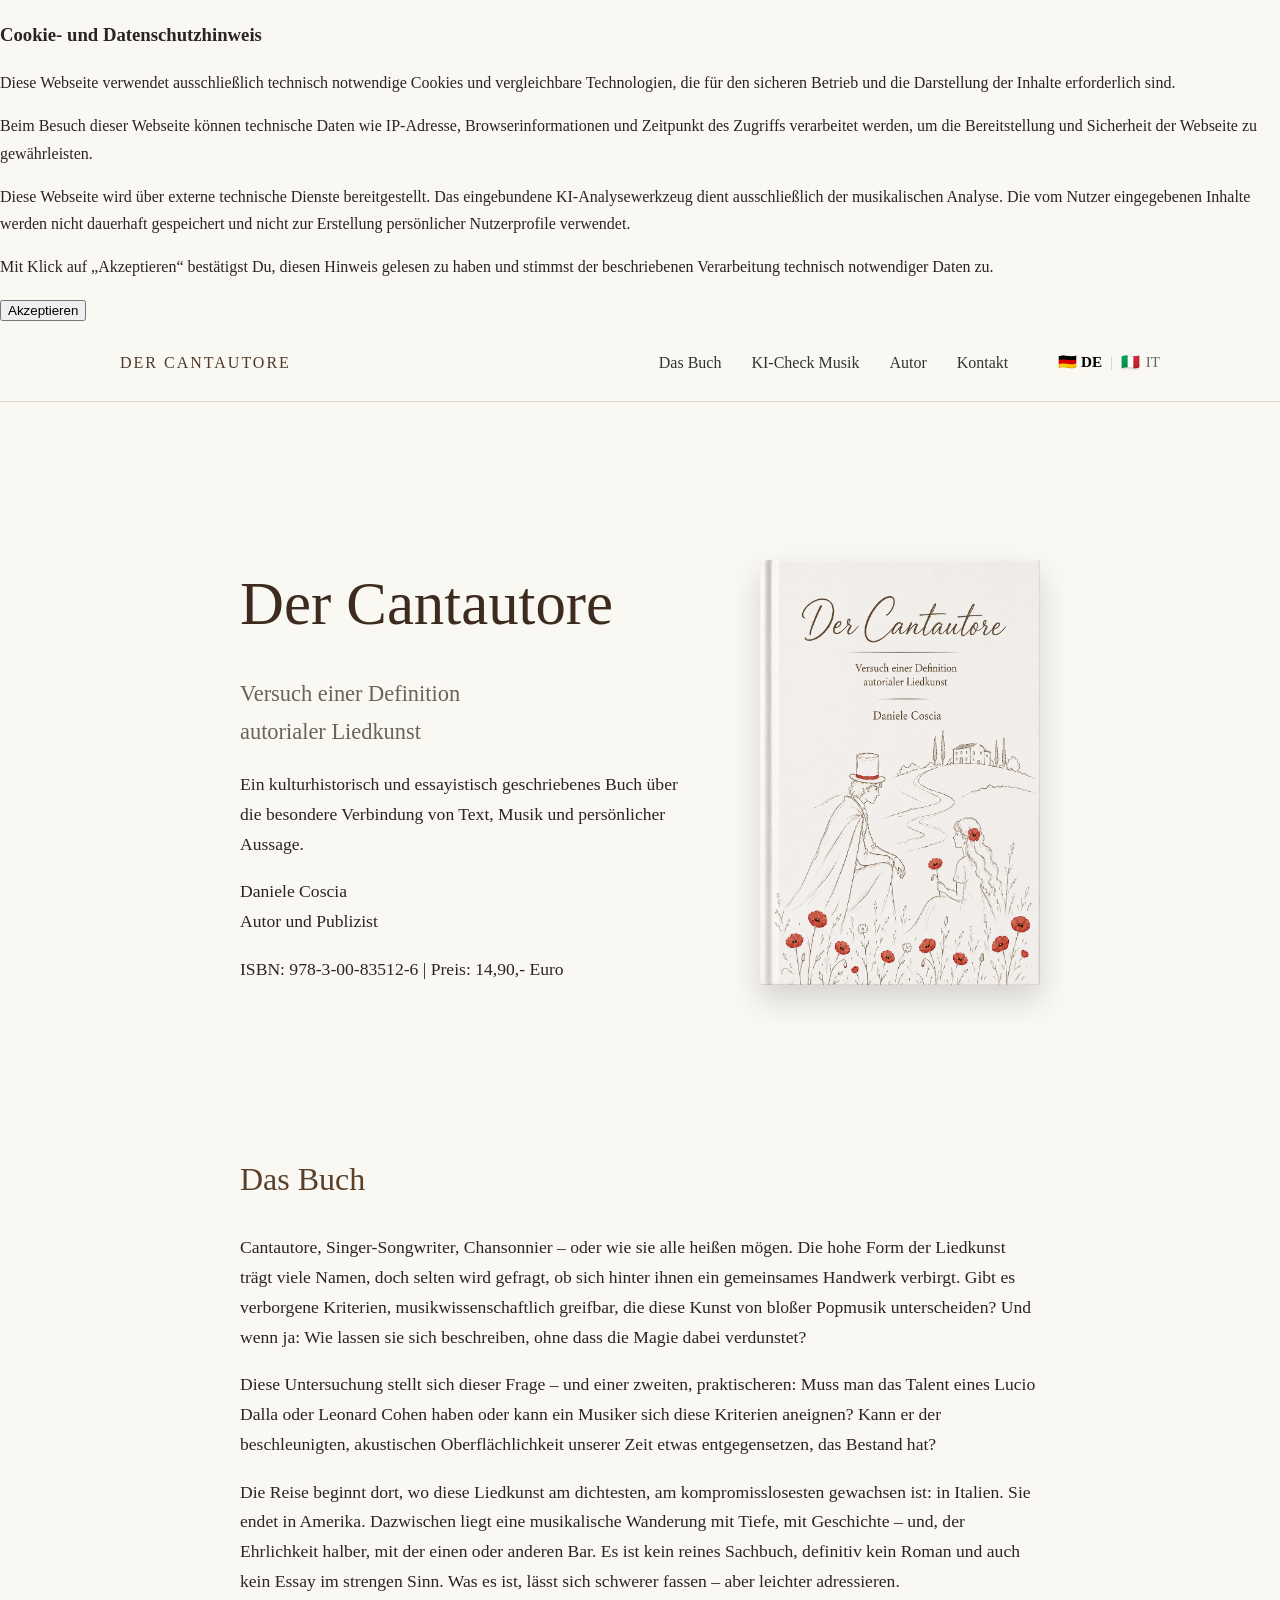
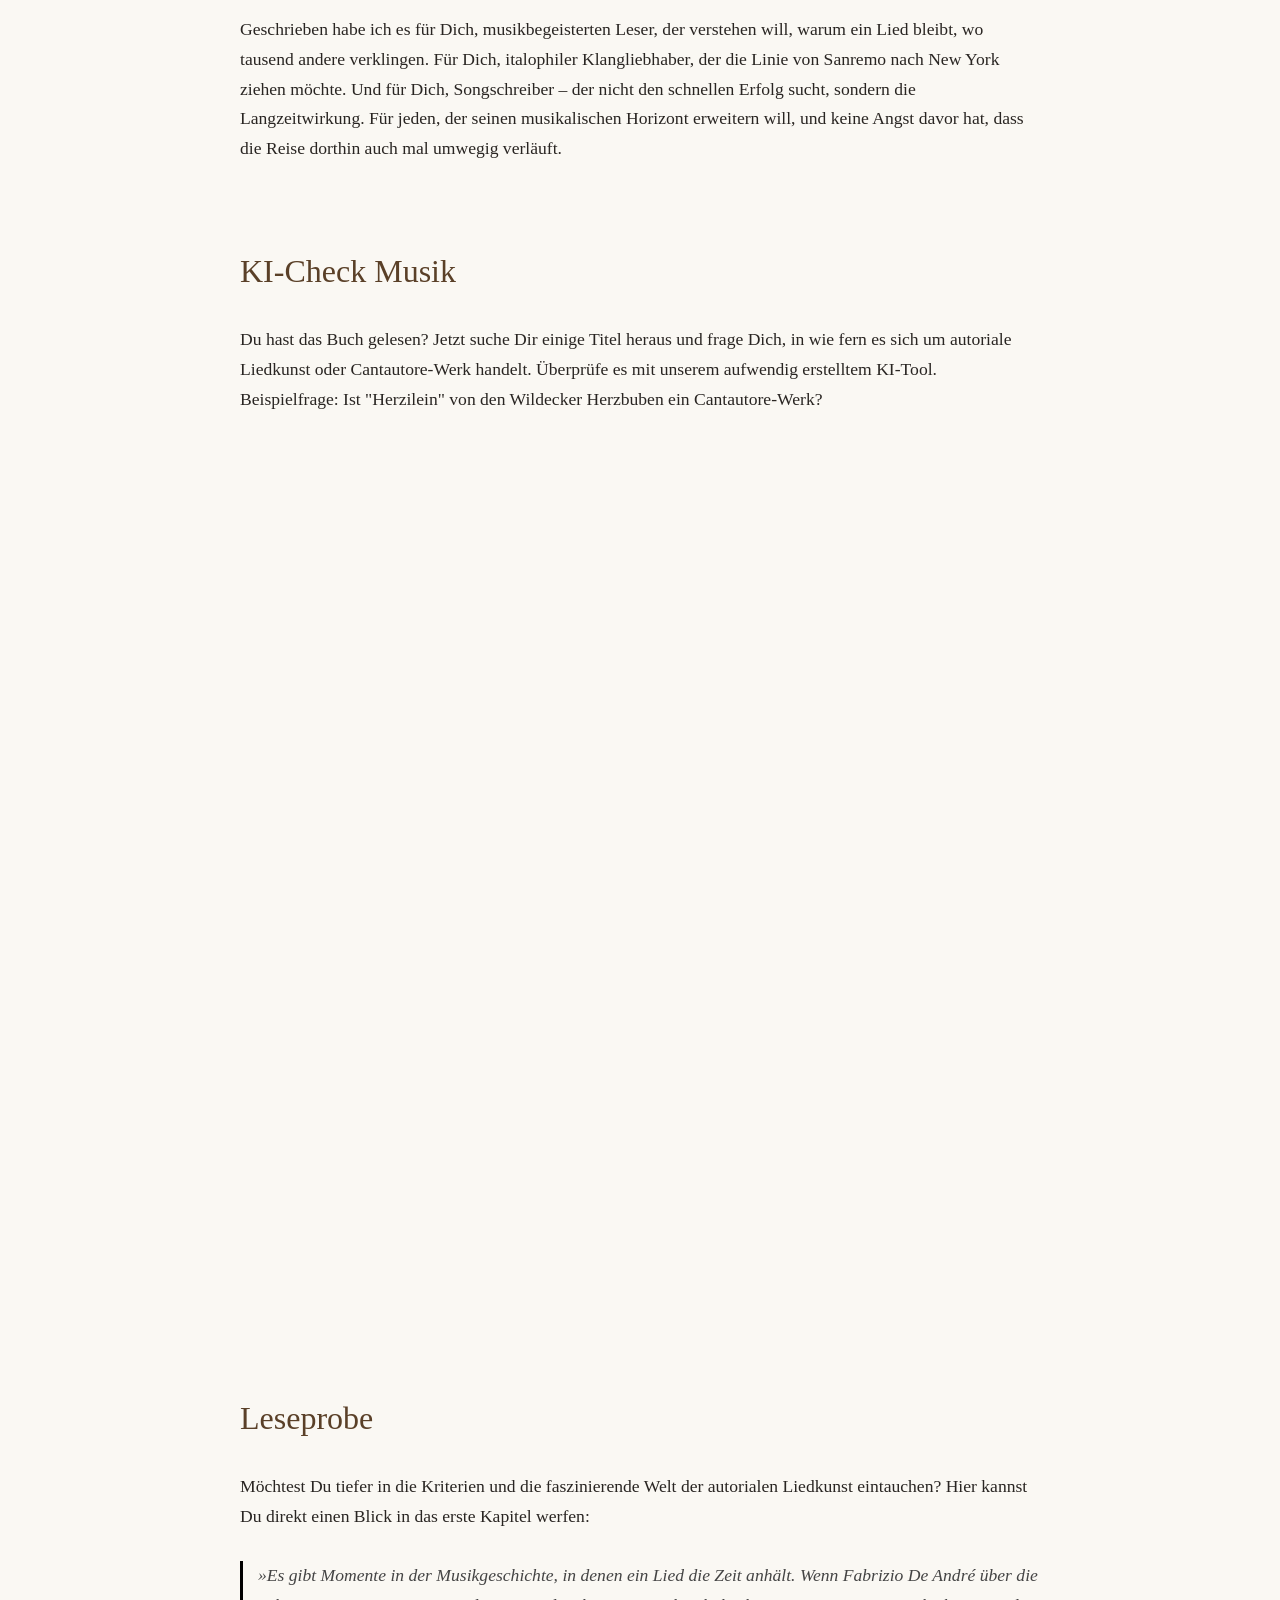
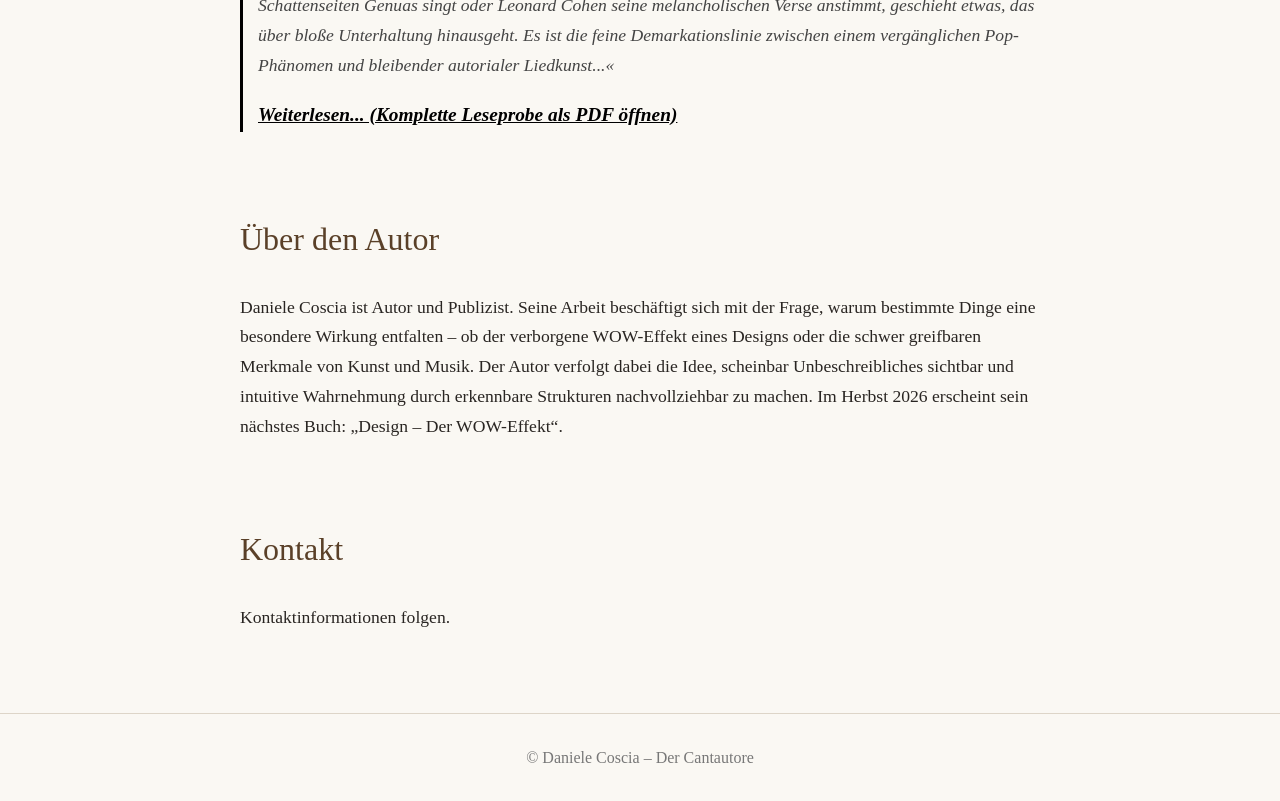
<file: index.html>
<!DOCTYPE html>
<html lang="de">
<script>
  // Erkennt automatisch die Browsersprache des Besuchers
  const userLang = navigator.language || navigator.userLanguage; 
  
  // Wenn der Besucher Italienisch als Sprache nutzt, wird er sofort weitergeleitet
  if (userLang.startsWith('it')) {
    window.location.href = '/it/';
  }
</script>
<head>
<meta charset="UTF-8">
<meta name="viewport" content="width=device-width, initial-scale=1.0">

<title>Der Cantautore – Daniele Coscia</title>

<link rel="stylesheet" href="style.css">
</head>

<div id="cookie-banner">

<h3>Cookie- und Datenschutzhinweis</h3>

<p>
Diese Webseite verwendet ausschließlich technisch notwendige Cookies und
vergleichbare Technologien, die für den sicheren Betrieb und die Darstellung
der Inhalte erforderlich sind.
</p>

<p>
Beim Besuch dieser Webseite können technische Daten wie IP-Adresse,
Browserinformationen und Zeitpunkt des Zugriffs verarbeitet werden, um die
Bereitstellung und Sicherheit der Webseite zu gewährleisten.
</p>

<p>
Diese Webseite wird über externe technische Dienste bereitgestellt.
Das eingebundene KI-Analysewerkzeug dient ausschließlich der musikalischen
Analyse. Die vom Nutzer eingegebenen Inhalte werden nicht dauerhaft gespeichert
und nicht zur Erstellung persönlicher Nutzerprofile verwendet.
</p>

<p>
Mit Klick auf „Akzeptieren“ bestätigst Du, diesen Hinweis gelesen zu haben und
stimmst der beschriebenen Verarbeitung technisch notwendiger Daten zu.
</p>

<button onclick="acceptCookies()">
Akzeptieren
</button>

</div>


<script>

function acceptCookies() {
    localStorage.setItem("privacyAccepted", "true");
    document.getElementById("cookie-banner").style.display = "none";
}


if (localStorage.getItem("privacyAccepted")) {
    document.getElementById("cookie-banner").style.display = "none";
}

</script>


<script>

function acceptCookies() {
    localStorage.setItem("cookieAccepted", "true");
    document.getElementById("cookie-banner").style.display = "none";
}


if (localStorage.getItem("cookieAccepted")) {
    document.getElementById("cookie-banner").style.display = "none";
}

</script>

<body>

<header>

<nav>

<div class="logo">
DER CANTAUTORE
</div>

<div class="menu">
<a href="#buch">Das Buch</a>
<a href="#ki">KI-Check Musik</a>
<a href="#autor">Autor</a>
<a href="#kontakt">Kontakt</a>
<!-- Sprachwechsler mit Miniflaggen-Icons -->
<span style="margin-left: 20px; font-size: 0.95em; white-space: nowrap; display: inline-block; vertical-align: middle;">
  <span style="filter: grayscale(0%);" title="Deutsch">🇩🇪</span> <strong style="color: #000; font-weight: 700;">DE</strong> 
  <span style="color: #ccc; margin: 0 4px;">|</span> 
  <span style="filter: drop-shadow(0px 1px 1px rgba(0,0,0,0.15));" title="Italiano">🇮🇹</span> <a href="it/index.html" style="margin-left: 0; padding-left: 2px; display: inline; color: #666;">IT</a>
</span>
</div>

</nav>

</header>


<main>

<section class="hero">

<div class="hero-text">

<h1>
Der Cantautore
</h1>

<h2>
Versuch einer Definition<br>
autorialer Liedkunst
</h2>

<p>
Ein kulturhistorisch und essayistisch geschriebenes Buch
über die besondere Verbindung von Text, Musik und persönlicher Aussage.
</p>

<p class="author">
Daniele Coscia<br>
Autor und Publizist
<p>
ISBN: 978-3-00-83512-6 | Preis: 14,90,- Euro
</p>

</div>


<div class="hero-cover">

<img src="coverBuch.png" alt="Buchcover Der Cantautore">

</div>

</section>
<section id="buch">

<h2>Das Buch</h2>

<p>
Cantautore, Singer-Songwriter, Chansonnier – oder wie sie alle heißen mögen.
Die hohe Form der Liedkunst trägt viele Namen, doch selten wird gefragt,
ob sich hinter ihnen ein gemeinsames Handwerk verbirgt. Gibt es verborgene
Kriterien, musikwissenschaftlich greifbar, die diese Kunst von bloßer Popmusik
unterscheiden? Und wenn ja: Wie lassen sie sich beschreiben, ohne dass die
Magie dabei verdunstet?
</p>

<p>
Diese Untersuchung stellt sich dieser Frage – und einer zweiten, praktischeren:
Muss man das Talent eines Lucio Dalla oder Leonard Cohen haben oder kann ein
Musiker sich diese Kriterien aneignen? Kann er der beschleunigten, akustischen
Oberflächlichkeit unserer Zeit etwas entgegensetzen, das Bestand hat?
</p>

<p>
Die Reise beginnt dort, wo diese Liedkunst am dichtesten, am kompromisslosesten
gewachsen ist: in Italien. Sie endet in Amerika. Dazwischen liegt eine
musikalische Wanderung mit Tiefe, mit Geschichte – und, der Ehrlichkeit halber,
mit der einen oder anderen Bar. Es ist kein reines Sachbuch, definitiv kein Roman
und auch kein Essay im strengen Sinn. Was es ist, lässt sich schwerer fassen –
aber leichter adressieren.
</p>

<p>
Geschrieben habe ich es für Dich, musikbegeisterten Leser, der verstehen will,
warum ein Lied bleibt, wo tausend andere verklingen. Für Dich, italophiler
Klangliebhaber, der die Linie von Sanremo nach New York ziehen möchte.
Und für Dich, Songschreiber – der nicht den schnellen Erfolg sucht, sondern
die Langzeitwirkung. 
Für jeden, der seinen musikalischen Horizont erweitern will, und keine Angst
davor hat, dass die Reise dorthin auch mal umwegig verläuft.
</p>

</section>


<section id="ki">

<h2>KI-Check Musik</h2>

<p>
Du hast das Buch gelesen? Jetzt suche Dir einige Titel heraus und frage Dich,
in wie fern es sich um autoriale Liedkunst oder Cantautore-Werk handelt.
Überprüfe es mit unserem aufwendig erstelltem KI-Tool. Beispielfrage: Ist
"Herzilein" von den Wildecker Herzbuben ein Cantautore-Werk?
</p>
<iframe 
  id="ki-tool"
  src="https://cantautore-analyse-assistent.ai.studio"
  width="100%"
  height="870"
  style="border: none; border-radius: 3px; overflow: hidden;"
  allow="microphone">
</iframe>

<script>
window.addEventListener("load", function() {
    setTimeout(function() {
        window.scrollTo(0, 0);
    }, 1000);
});
</script>
</section>
<section id="leseprobe" style="margin-top: 50px; margin-bottom: 50px;">

<h2>Leseprobe</h2>

<p>
Möchtest Du tiefer in die Kriterien und die faszinierende Welt der autorialen Liedkunst eintauchen? 
Hier kannst Du direkt einen Blick in das erste Kapitel werfen:
</p>

<div style="border-left: 3px solid #000; padding-left: 15px; margin: 30px 0; font-style: italic; color: #444;">
  <p style="margin-top: 0;">
    »Es gibt Momente in der Musikgeschichte, in denen ein Lied die Zeit anhält. 
    Wenn Fabrizio De André über die Schattenseiten Genuas singt oder Leonard Cohen 
    seine melancholischen Verse anstimmt, geschieht etwas, das über bloße Unterhaltung 
    hinausgeht. Es ist die feine Demarkationslinie zwischen einem vergänglichen 
    Pop-Phänomen und bleibender autorialer Liedkunst...«
  </p>
  
  <p style="margin-bottom: 0; margin-top: 15px;">
    <a href="leseprobe-der-cantautore.pdf" target="_blank" style="color: #000; font-weight: bold; text-decoration: underline; font-size: 1.1em; cursor: pointer;">
      Weiterlesen... (Komplette Leseprobe als PDF öffnen)
    </a>
  </p>
</div>

</section>

<section id="autor">

<h2>Über den Autor</h2>

<p>
Daniele Coscia ist Autor und Publizist.
Seine Arbeit beschäftigt sich mit der Frage, warum bestimmte Dinge eine besondere Wirkung entfalten – ob der verborgene WOW-Effekt eines Designs oder die schwer greifbaren Merkmale von Kunst und Musik.
Der Autor verfolgt dabei die Idee, scheinbar Unbeschreibliches sichtbar und intuitive Wahrnehmung durch erkennbare Strukturen nachvollziehbar zu machen.

Im Herbst 2026 erscheint sein nächstes Buch:
„Design – Der WOW-Effekt“.
</p>

</section>


<section id="kontakt">

<h2>Kontakt</h2>

<p>
Kontaktinformationen folgen.
</p>

</section>


</main>


<footer>
© Daniele Coscia – Der Cantautore
</footer>

</body>

</html>
</file>
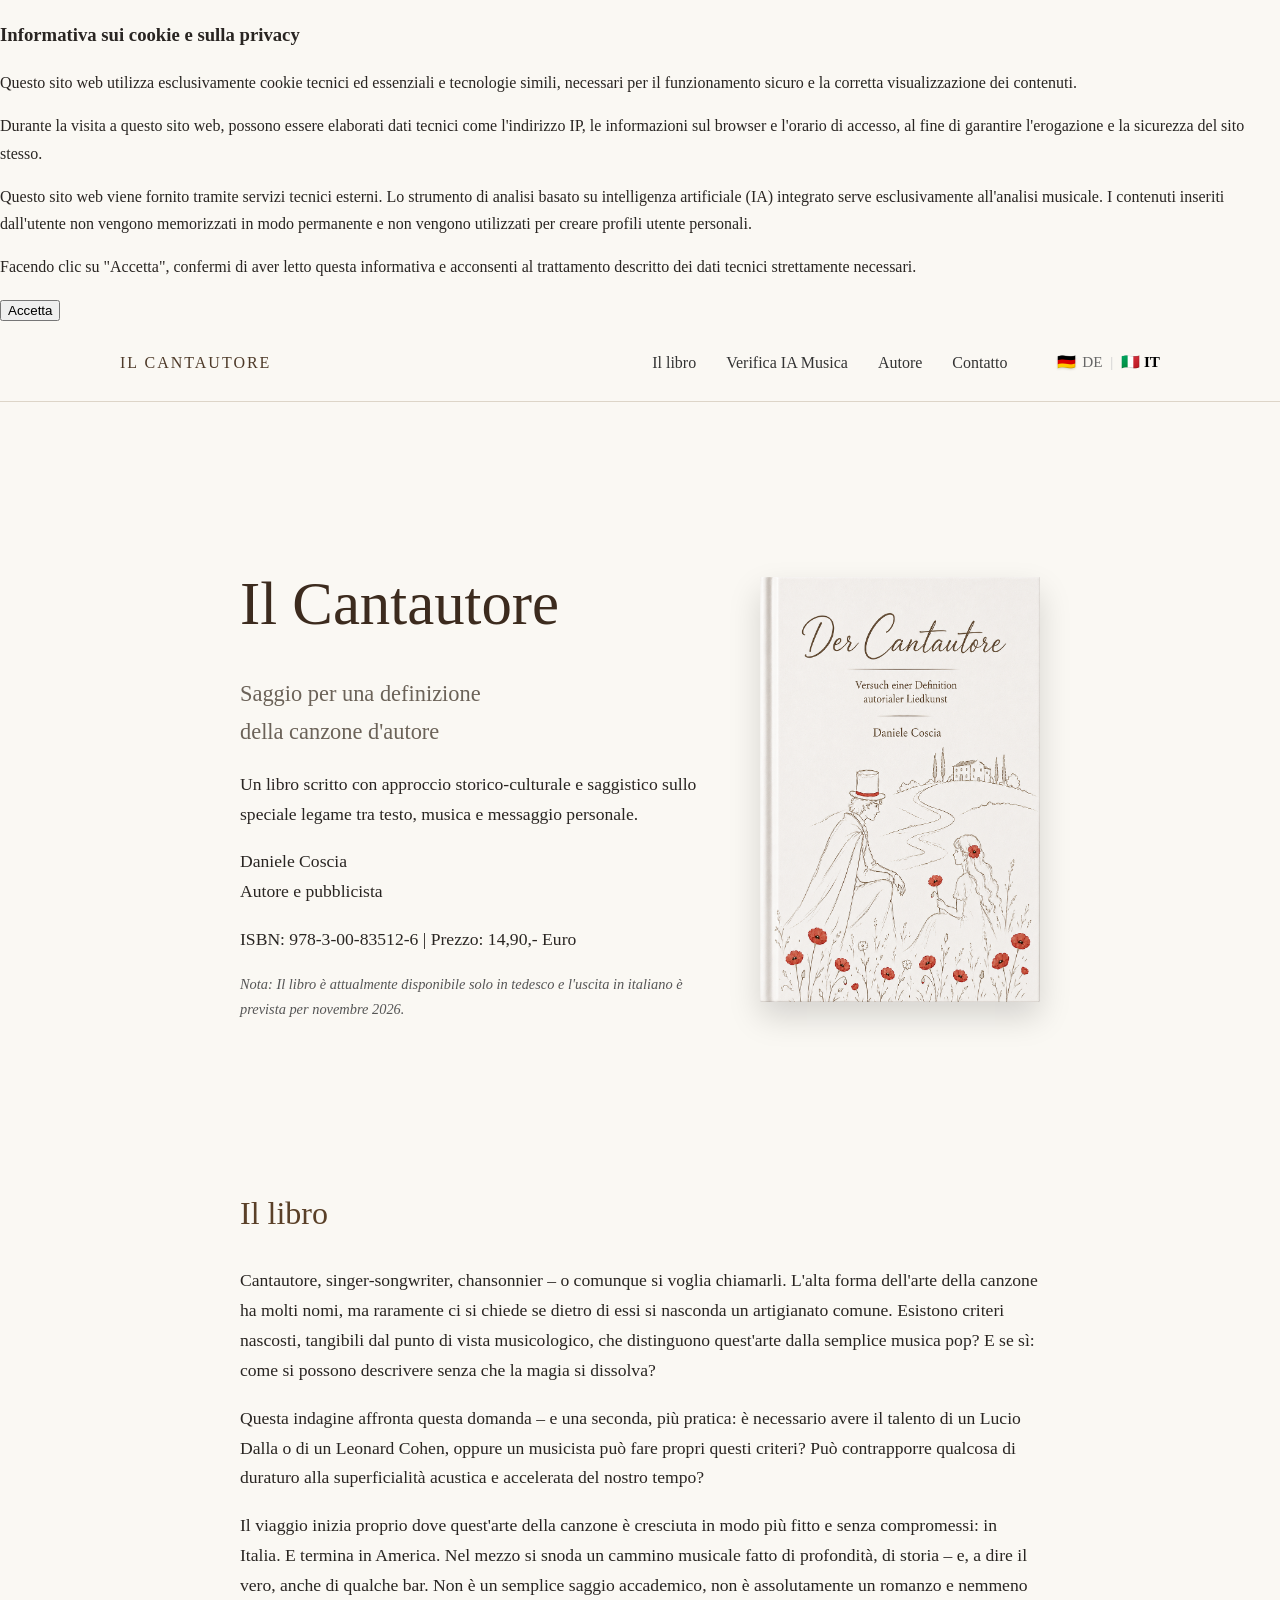
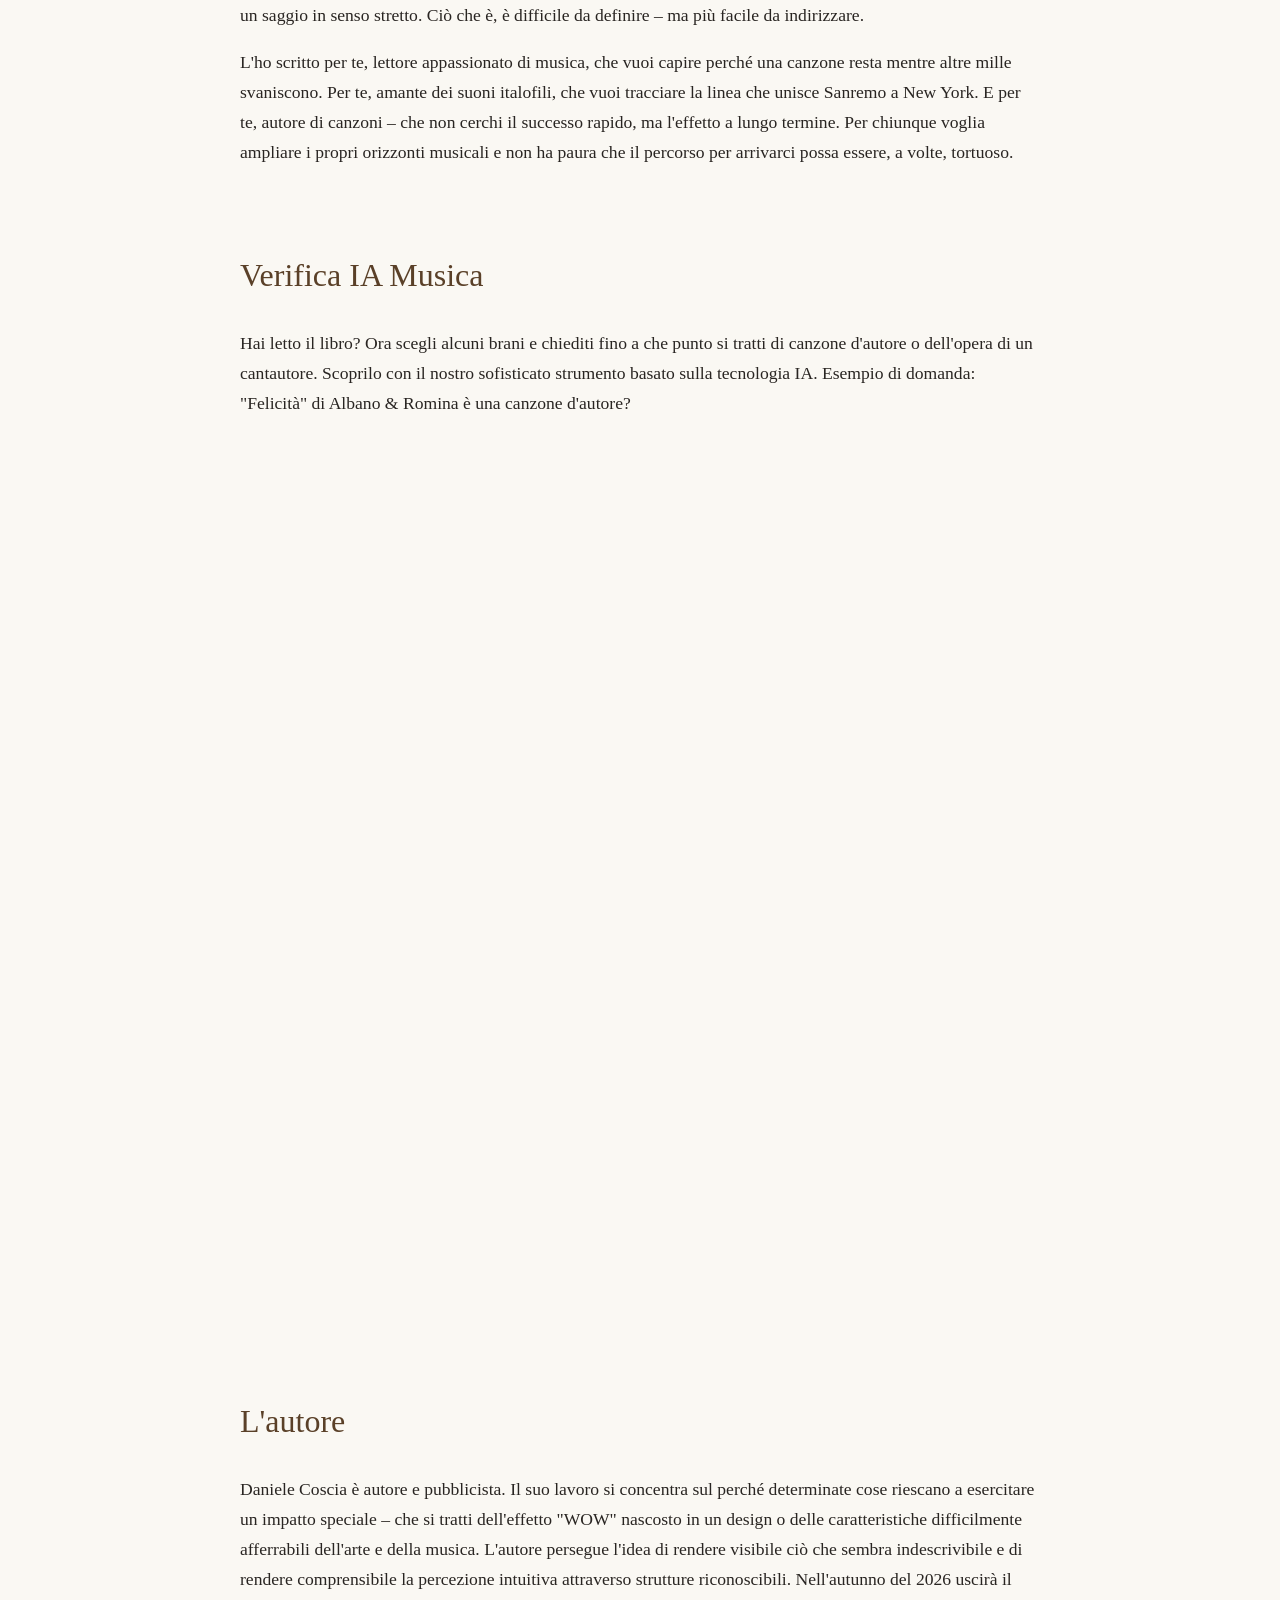
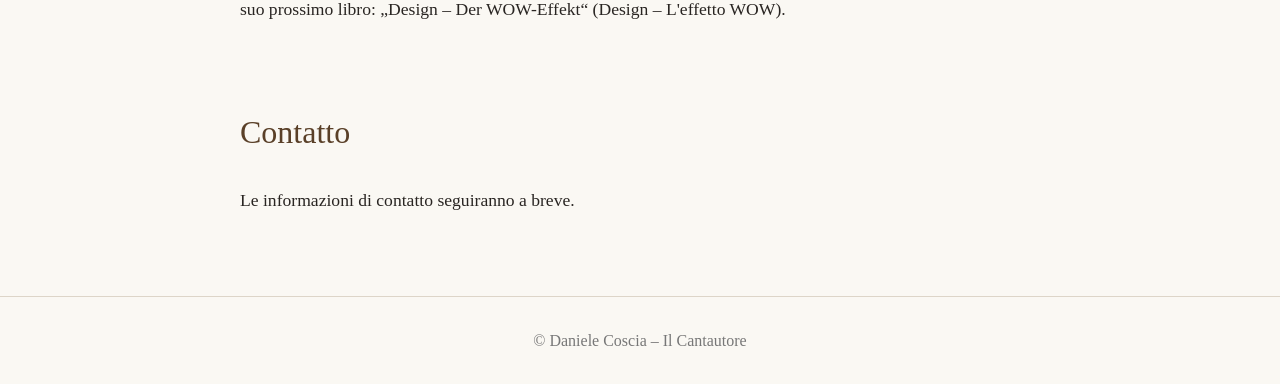
<file: it/index.html>
<!DOCTYPE html>
<html lang="it">

<head>
<meta charset="UTF-8">
<meta name="viewport" content="width=device-width, initial-scale=1.0">

<title>Il Cantautore – Daniele Coscia</title>

<!-- Verweist auf das style.css im Hauptordner, damit das Design exakt gleich bleibt -->
<link rel="stylesheet" href="../style.css">
</head>

<div id="cookie-banner">

<h3>Informativa sui cookie e sulla privacy</h3>

<p>
Questo sito web utilizza esclusivamente cookie tecnici ed essenziali e tecnologie
simili, necessari per il funzionamento sicuro e la corretta visualizzazione
dei contenuti.
</p>

<p>
Durante la visita a questo sito web, possono essere elaborati dati tecnici come
l'indirizzo IP, le informazioni sul browser e l'orario di accesso, al fine di
garantire l'erogazione e la sicurezza del sito stesso.
</p>

<p>
Questo sito web viene fornito tramite servizi tecnici esterni.
Lo strumento di analisi basato su intelligenza artificiale (IA) integrato serve
esclusivamente all'analisi musicale. I contenuti inseriti dall'utente non vengono
memorizzati in modo permanente e non vengono utilizzati per creare profili utente personali.
</p>

<p>
Facendo clic su "Accetta", confermi di aver letto questa informativa e acconsenti
al trattamento descritto dei dati tecnici strettamente necessari.
</p>

<button onclick="acceptCookies()">
Accetta
</button>

</div>


<script>

function acceptCookies() {
    localStorage.setItem("privacyAccepted", "true");
    document.getElementById("cookie-banner").style.display = "none";
}

if (localStorage.getItem("privacyAccepted")) {
    document.getElementById("cookie-banner").style.display = "none";
}

</script>


<script>

function acceptCookies() {
    localStorage.setItem("cookieAccepted", "true");
    document.getElementById("cookie-banner").style.display = "none";
}

if (localStorage.getItem("cookieAccepted")) {
    document.getElementById("cookie-banner").style.display = "none";
}

</script>

<body>

<header>

<nav>

<div class="logo">
IL CANTAUTORE
</div>

<div class="menu">
<a href="#libro">Il libro</a>
<a href="#ia">Verifica IA Musica</a>
<a href="#autore">Autore</a>
<a href="#contatto">Contatto</a>
<!-- Sprachwechsler mit Miniflaggen-Icons -->
<span style="margin-left: 20px; font-size: 0.95em; white-space: nowrap; display: inline-block; vertical-align: middle;">
  <span style="filter: drop-shadow(0px 1px 1px rgba(0,0,0,0.15));" title="Deutsch">🇩🇪</span> <a href="../index.html" style="margin-left: 0; padding-left: 2px; display: inline; color: #666;">DE</a>
  <span style="color: #ccc; margin: 0 4px;">|</span> 
  <span style="filter: grayscale(0%);" title="Italiano">🇮🇹</span> <strong style="color: #000; font-weight: 700;">IT</strong> 
</span>
</div>

</nav>

</header>


<main>

<section class="hero">

<div class="hero-text">

<h1>
Il Cantautore
</h1>

<h2>
Saggio per una definizione<br>
della canzone d'autore
</h2>

<p>
Un libro scritto con approccio storico-culturale e saggistico
sullo speciale legame tra testo, musica e messaggio personale.
</p>

<p class="author">
Daniele Coscia<br>
Autore e pubblicista
</p>
<p>
ISBN: 978-3-00-83512-6 | Prezzo: 14,90,- Euro
</p>
<p style="font-style: italic; color: #555; margin-top: 10px; font-size: 0.9em;">
Nota: Il libro è attualmente disponibile solo in tedesco e l'uscita in italiano è prevista per novembre 2026.
</p>
</div>


<div class="hero-cover">
<!-- Verweist auf das Bild im Hauptordner -->
<img src="../coverBuch.png" alt="Copertina del libro Il Cantautore">

</div>

</section>
<section id="libro">

<h2>Il libro</h2>

<p>
Cantautore, singer-songwriter, chansonnier – o comunque si voglia chiamarli.
L'alta forma dell'arte della canzone ha molti nomi, ma raramente ci si chiede
se dietro di essi si nasconda un artigianato comune. Esistono criteri nascosti,
tangibili dal punto di vista musicologico, che distinguono quest'arte dalla semplice
musica pop? E se sì: come si possono descrivere senza che la magia si dissolva?
</p>

<p>
Questa indagine affronta questa domanda – e una seconda, più pratica:
è necessario avere il talento di un Lucio Dalla o di un Leonard Cohen, oppure un
musicista può fare propri questi criteri? Può contrapporre qualcosa di duraturo
alla superficialità acustica e accelerata del nostro tempo?
</p>

<p>
Il viaggio inizia proprio dove quest'arte della canzone è cresciuta in modo più fitto
e senza compromessi: in Italia. E termina in America. Nel mezzo si snoda un cammino
musicale fatto di profondità, di storia – e, a dire il vero, anche di qualche bar.
Non è un semplice saggio accademico, non è assolutamente un romanzo e nemmeno un saggio
in senso stretto. Ciò che è, è difficile da definire – ma più facile da indirizzare.
</p>

<p>
L'ho scritto per te, lettore appassionato di musica, che vuoi capire perché una canzone
resta mentre altre mille svaniscono. Per te, amante dei suoni italofili, che vuoi tracciare
la linea che unisce Sanremo a New York. E per te, autore di canzoni – che non cerchi il successo
rapido, ma l'effetto a lungo termine. 
Per chiunque voglia ampliare i propri orizzonti musicali e non ha paura che il percorso
per arrivarci possa essere, a volte, tortuoso.
</p>

</section>


<section id="ia">

<h2>Verifica IA Musica</h2>

<p>
Hai letto il libro? Ora scegli alcuni brani e chiediti fino a che punto si tratti di canzone
d'autore o dell'opera di un cantautore. Scoprilo con il nostro sofisticato strumento basato
sulla tecnologia IA. Esempio di domanda: "Felicità" di Albano & Romina è una canzone d'autore?
</p>
<iframe 
  id="ki-tool"
  src="https://cantautore-analyse-assistent.ai.studio"
  width="100%"
  height="870"
  style="border: none; border-radius: 3px; overflow: hidden;"
  allow="microphone">
</iframe>

<script>
window.addEventListener("load", function() {
    setTimeout(function() {
        window.scrollTo(0, 0);
    }, 1000);
});
</script>
</section>


<section id="autore">

<h2>L'autore</h2>

<p>
Daniele Coscia è autore e pubblicista.
Il suo lavoro si concentra sul perché determinate cose riescano a esercitare un impatto
speciale – che si tratti dell'effetto "WOW" nascosto in un design o delle caratteristiche
difficilmente afferrabili dell'arte e della musica.
L'autore persegue l'idea di rendere visibile ciò che sembra indescrivibile e di rendere
comprensibile la percezione intuitiva attraverso strutture riconoscibili.

Nell'autunno del 2026 uscirà il suo prossimo libro:
„Design – Der WOW-Effekt“ (Design – L'effetto WOW).
</p>

</section>


<section id="contatto">

<h2>Contatto</h2>

<p>
Le informazioni di contatto seguiranno a breve.
</p>

</section>


</main>


<footer>
© Daniele Coscia – Il Cantautore
</footer>

</body>

</html>
</file>
<file: style.css>
* {
    box-sizing: border-box;
}

body {
    margin: 0;
    background: #faf8f3;
    color: #292522;
    font-family: Georgia, "Times New Roman", serif;
    line-height: 1.7;
}

header {
    border-bottom: 1px solid #ddd5c8;
}

nav {
    max-width: 1100px;
    margin: auto;
    padding: 25px 30px;
    display: flex;
    justify-content: space-between;
    align-items: center;
}

.logo {
    font-size: 1rem;
    letter-spacing: 2px;
    color: #4d3928;
}

.menu {
    display: flex;
    gap: 30px;
}

.menu a {
    text-decoration: none;
    color: #333;
}


main {
    max-width: 1100px;
    margin: auto;
    padding: 0 30px;
}


.hero {
    display: flex;
    align-items: center;
    justify-content: space-between;
    gap: 60px;
    padding: 70px 0;
}


.hero-text {
    max-width: 520px;
}


.hero h1 {
    font-size: 3.8rem;
    font-weight: normal;
    margin: 0 0 20px;
    color: #3c2b1e;
}


.hero h2 {
    font-size: 1.4rem;
    font-weight: normal;
    color: #6b6258;
}


.hero-text p {
    font-size: 1.1rem;
}


.hero-cover img {
    width: 280px;
    height: auto;
    box-shadow: 0 15px 30px rgba(0,0,0,0.15);
}



section {
    max-width: 800px;
    margin: 80px auto;
}


section h2 {
    font-size: 2rem;
    font-weight: normal;
    color: #5a4028;
}


section p {
    font-size: 1.1rem;
}



footer {
    border-top: 1px solid #ddd5c8;
    text-align: center;
    padding: 30px;
    color: #777;
}



@media(max-width:800px){

.hero {
    flex-direction: column;
    text-align:center;
}

.menu {
    display:none;
}

#cookie-banner {
    position: fixed;
    bottom: 0;
    left: 0;
    width: 100%;
    background: #ffffff;
    border-top: 1px solid #ccc;
    padding: 25px;
    box-sizing: border-box;
    z-index: 9999;
    font-size: 14px;
    line-height: 1.5;
}

#cookie-banner h3 {
    margin-top: 0;
}

#cookie-banner p {
    max-width: 1100px;
}

#cookie-banner button {
    padding: 10px 25px;
    margin-top: 10px;
    cursor: pointer;
}
</file>
